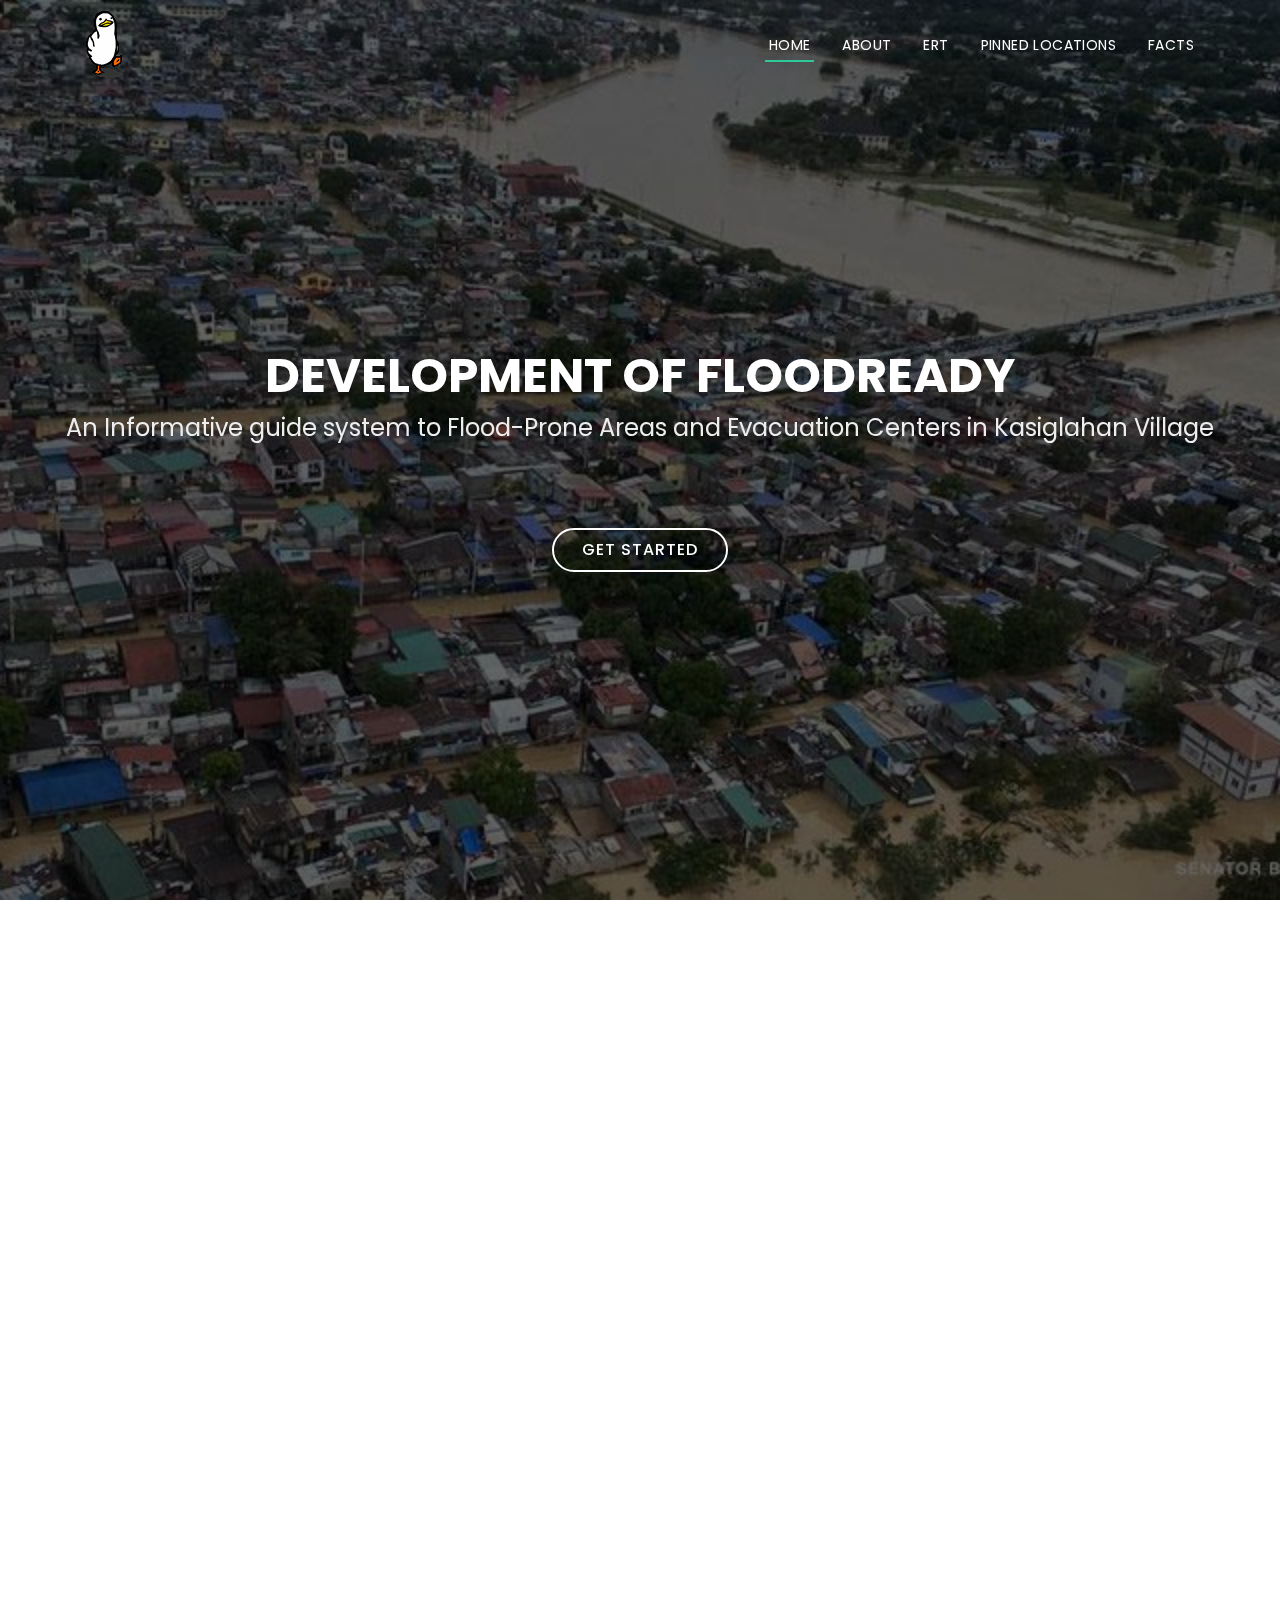
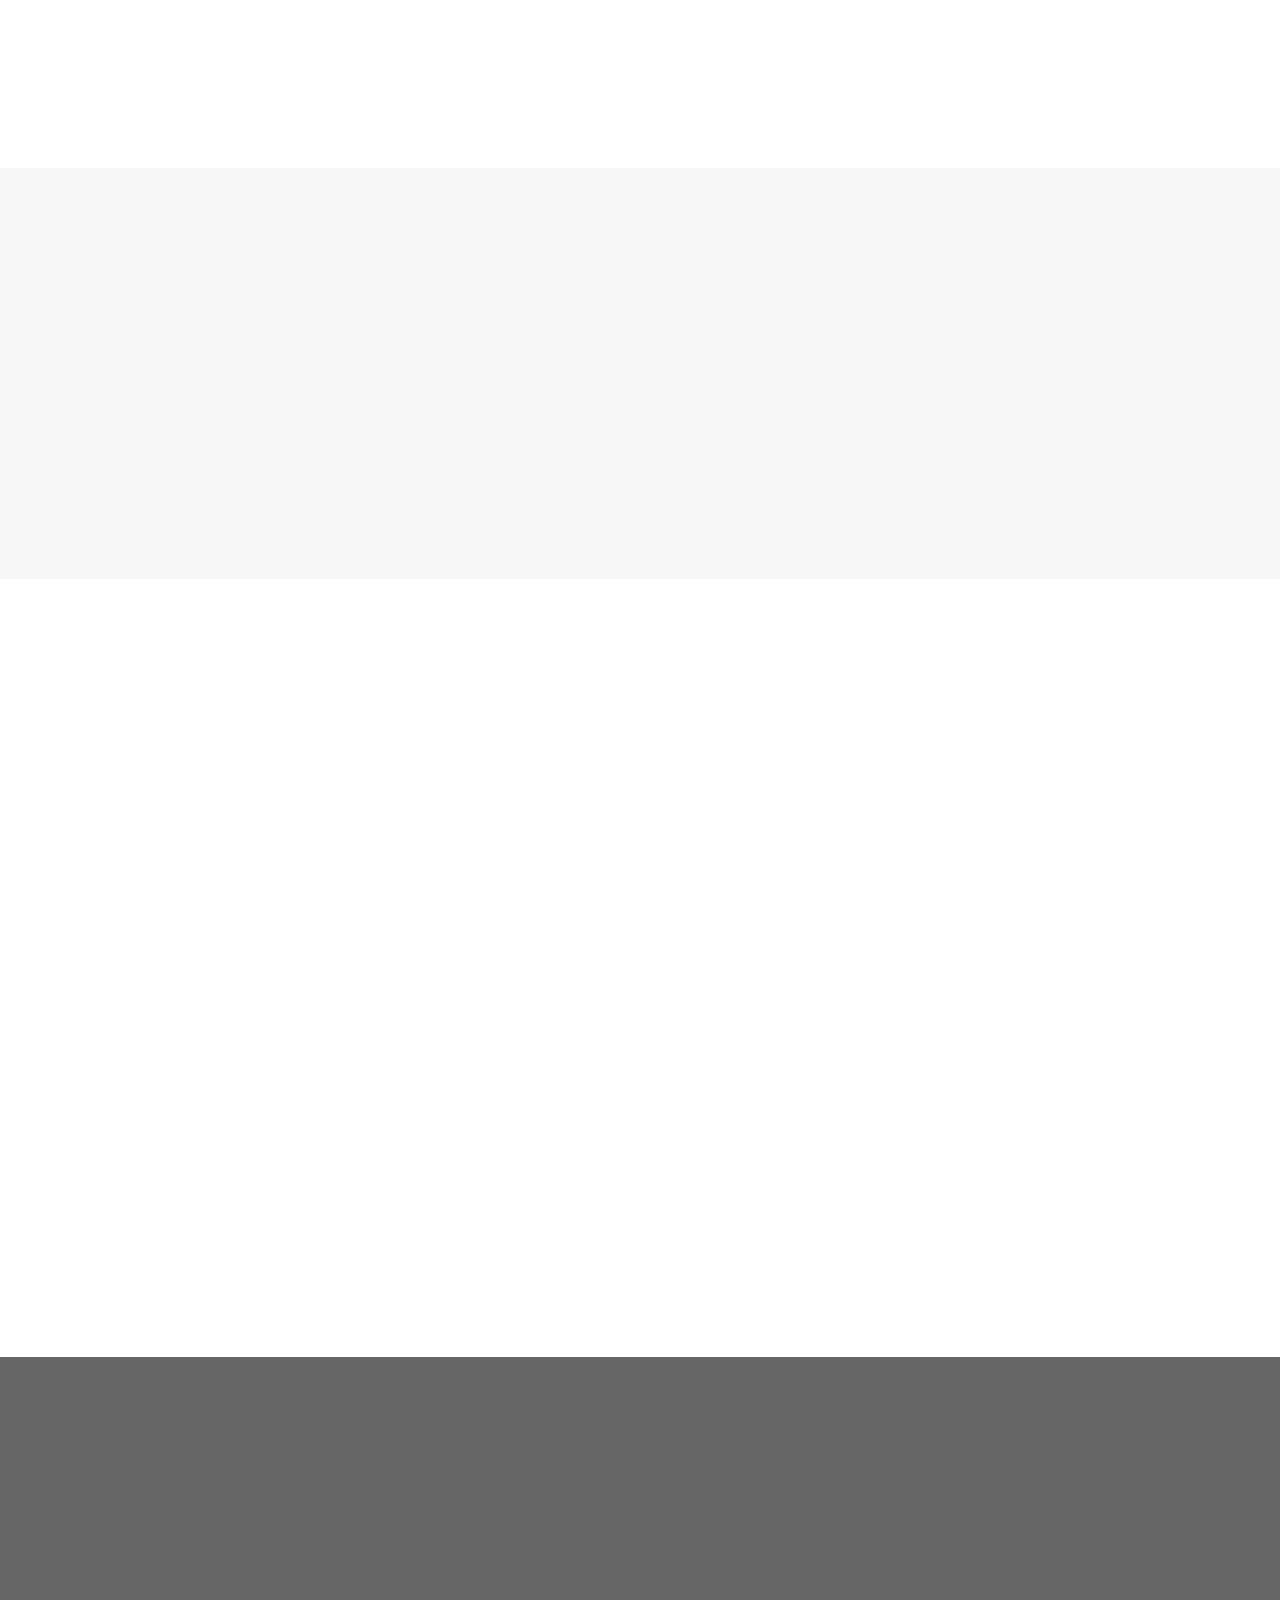
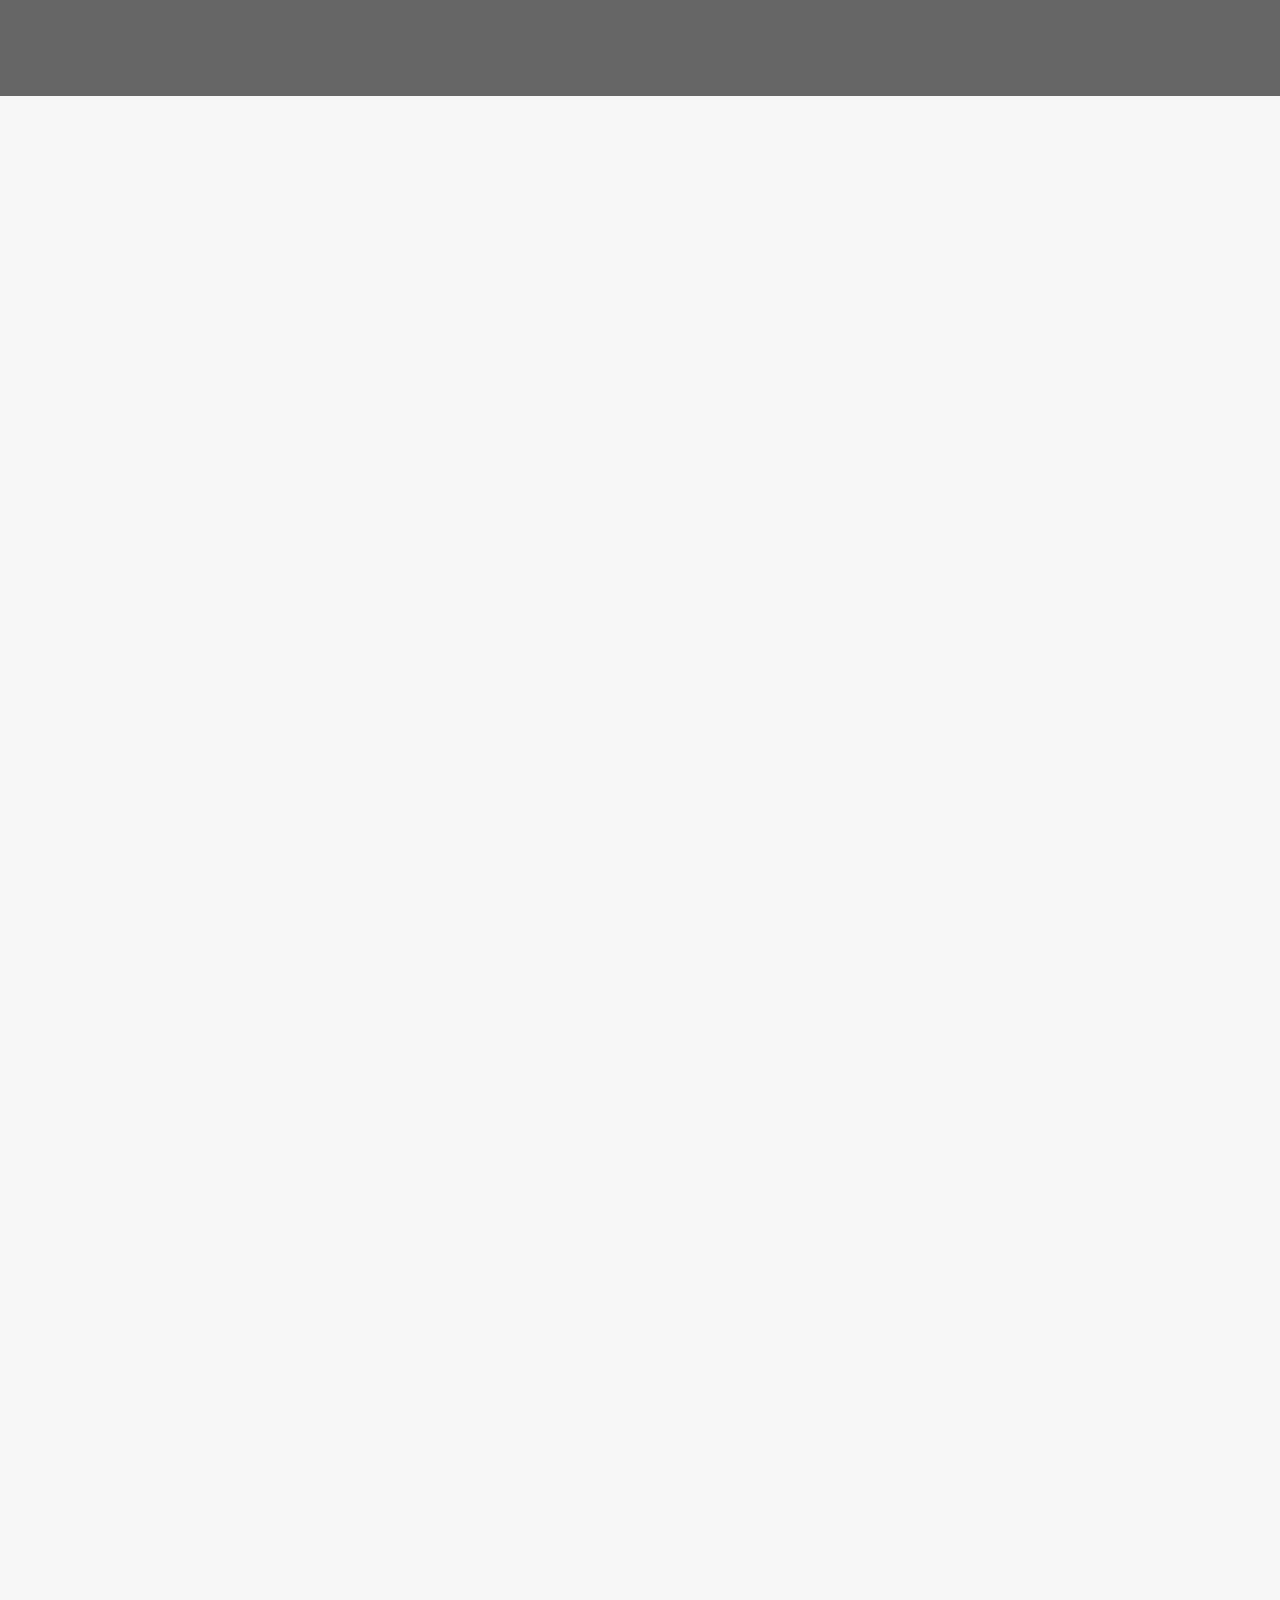
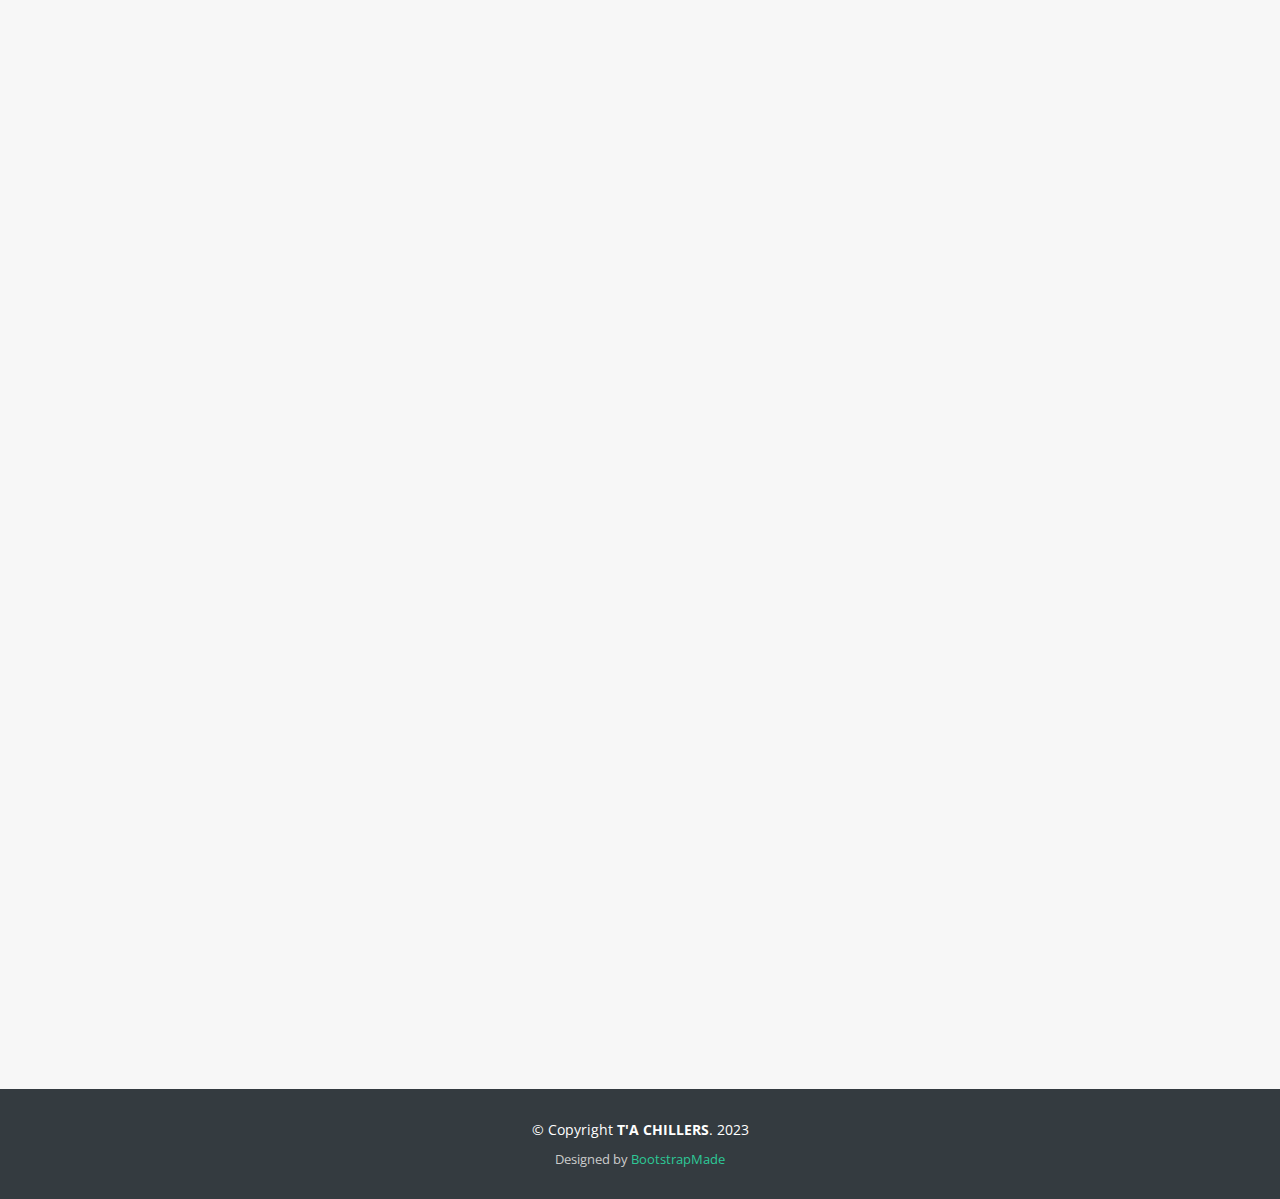
<file: index.html>
<!DOCTYPE html>
<html lang="en">

<head>
  <meta charset="utf-8">
  <meta content="width=device-width, initial-scale=1.0" name="viewport">

  <title> DEVELOPMENT OF FLOODREADY </title>
  <meta content="" name="description">
  <meta content="" name="keywords">

  <!-- Favicons -->
  <link href="assets/img/favicon2.gif" rel="icon">
  <link href="assets/img/apple-touch-icon.png" rel="apple-touch-icon">

  <!-- Google Fonts -->
  <link href="https://fonts.googleapis.com/css?family=Open+Sans:300,300i,400,400i,700,700i|Poppins:300,400,500,700" rel="stylesheet">

  <!-- Vendor CSS Files -->
  <link href="assets/vendor/aos/aos.css" rel="stylesheet">
  <link href="assets/vendor/bootstrap/css/bootstrap.min.css" rel="stylesheet">
  <link href="assets/vendor/bootstrap-icons/bootstrap-icons.css" rel="stylesheet">
  <link href="assets/vendor/boxicons/css/boxicons.min.css" rel="stylesheet">
  <link href="assets/vendor/glightbox/css/glightbox.min.css" rel="stylesheet">
  <link href="assets/vendor/swiper/swiper-bundle.min.css" rel="stylesheet">

  <!-- Template Main CSS File -->
  <link href="assets/css/style.css" rel="stylesheet">

</head>

<body>

  <!-- ======= Header ======= -->
  <header id="header" class="fixed-top d-flex align-items-center header-transparent">
    <div class="container d-flex justify-content-between align-items-center">

      <div id="logo">
        <a href="index.html"><img src="assets/img/XOsX (2).gif" alt=""></a>
        <!-- Uncomment below if you prefer to use a text logo -->
        <!--<h1><a href="index.html">TA CHILLERS</a></h1>-->
      </div>

      <nav id="navbar" class="navbar">
        <ul>
          <li><a class="nav-link scrollto active" href="#hero">Home</a></li>
          <li><a class="nav-link scrollto" href="#about">About</a></li>
          <li><a class="nav-link scrollto" href="#services">ERT</a></li>
          <li><a class="nav-link scrollto " href="#portfolio">PINNED LOCATIONS</a></li>
          <li><a class="nav-link scrollto" href="#contact">Facts</a></li>
        </ul>
        <i class="bi bi-list mobile-nav-toggle"></i>
      </nav><!-- .navbar -->
    </div>
  </header><!-- End Header -->

  <!-- ======= Hero Section ======= -->
  <section id="hero">
    <div class="hero-container" data-aos="zoom-in" data-aos-delay="100">
      <h1>DEVELOPMENT OF FLOODREADY</h1>
      <h2> An Informative guide system to Flood-Prone Areas and Evacuation Centers in Kasiglahan Village</h2>
      <iframe src="https://free.timeanddate.com/clock/i8w9whkj/n145/fn12/fs24/fcfff/tct/pct/ftb/bat0" frameborder="0" width="166" height="26" allowtransparency="true"></iframe>



      <a href="#about" class="btn-get-started">Get Started</a>
    </div>
  </section><!-- End Hero Section -->

  <main id="main">

    <!-- ======= About Section ======= -->
    <section id="about">
      <div class="container" data-aos="fade-up">
        <div class="row about-container">

          <div class="col-lg-6 content order-lg-1 order-2">
            <h2 class="title">Learn More About Us</h2>
            <p>
              The primary goal of this project is to provide individuals with essential information to prevent flood-related risks during the rainy season. 
			  The aim is to enable them to evacuate safely with their families to designated evacuation centers. 
			  The website offers details about the water levels in nearby rivers before they pose a threat to their residences. 
			  Additionally, it utilizes digital mapping to identify areas that are prone to frequent flooding during rainfall and highlights regions that are susceptible to rapid flooding during prolonged precipitation. 
			  Furthermore, the platform provides information on nearby locations where individuals can seek shelter for evacuation purposes.
            </p>

            <div class="icon-box" data-aos="fade-up" data-aos-delay="100">
              <div class="icon"><i class="bi bi-briefcase"></i></div>
              <h4 class="title"><a href="https://www.facebook.com/brgysanisidrodrrmoffce/">Barangay San Isidro Disaster Risk Reduction & Management Office</a></h4>
              <p class="description">Embracing unity, strengthening resilience. Barangay San Isidro DRRMO, empowering our community for a safer tomorrow.</p>
            </div>

            <div class="icon-box" data-aos="fade-up" data-aos-delay="200">
              <div class="icon"><i class="bi bi-card-checklist"></i></div>
              <h4 class="title"><a href="https://www.facebook.com/profile.php?id=100083386911370">Montalban Mdrrmo</a></h4>
              <p class="description">United in service, dedicated to safety. Montalban MDRRMO, your guardians of resilience and preparedness</p>
            </div>

            <div class="icon-box" data-aos="fade-up" data-aos-delay="300">
              <div class="icon"><i class="bi bi-binoculars"></i></div>
              <h4 class="title"><a href="https://www.facebook.com/rodriguezpolicestation">Rodriguez Municipal Police Station</a></h4>
              <p class="description">Safeguarding our community with honor and diligence. Rodriguez Municipal Police Station, committed to protecting and serving with unwavering resolve.</p>
            </div>

          </div>

          <div class="col-lg-6 background order-lg-2 order-1" data-aos="fade-left" data-aos-delay="100"></div>
        </div>

      </div>
    </section><!-- End About Section -->

    <!-- ======= Facts Section ======= -->
    <section id="facts">
      <div class="container" data-aos="fade-up">
        <div class="section-header">
          <h3 class="section-title">Typhoon Rai</h3>
          <p class="section-description">The strongest storm to make landfall in the Philippines in 2021, affecting 11 regions and 38 provinces. </p>
        </div>
        <div class="row counters">

          <div class="col-lg-3 col-6 text-center">
            <span data-purecounter-start="0" data-purecounter-end="405" data-purecounter-duration="1" class="purecounter"></span>
            <p>Are Dead</p>
          </div>

          <div class="col-lg-3 col-6 text-center">
            <span data-purecounter-start="0" data-purecounter-end="65" data-purecounter-duration="1" class="purecounter"></span>
            <p>Are Missing</p>
          </div>

          <div class="col-lg-3 col-6 text-center">
            <span data-purecounter-start="0" data-purecounter-end="1261" data-purecounter-duration="1" class="purecounter"></span>
            <p>Are Injured</p>
          </div>

          <div class="col-lg-3 col-6 text-center">
            <span data-purecounter-start="0" data-purecounter-end="20" data-purecounter-duration="1" class="purecounter"></span>
            <p>Tropical cyclones enter the Philippine area of responsibility yearly</p>
          </div>

        </div>

      </div>
    </section><!-- End Facts Section -->

    <!-- ======= Services Section ======= -->
    <section id="services">
      <div class="container" data-aos="fade-up">
        <div class="section-header">
          <h3 class="section-title">Emergency Response Team</h3>
          <p class="section-description">Be ready Be prepared </p>
        </div>
        <div class="row">
          <div class="col-lg-4 col-md-6" data-aos="zoom-in">
            <div class="box">
              <div class="icon"><a href="https://www.facebook.com/FireAndRescueVolunteerInc?paipv=0&eav=AfYhWZRGsOlSfZMVW_btF36sKJpoaueyaqSKs8v-8CHxougCQDqOU41KXHvW2nyN5uc&_rdr"><i class="bi bi-briefcase"></i></a></div>
              <h4 class="title"><a>FACE</a></h4>
              <p class="description">Fire and Rescue Volunteer Inc.</p>
            </div>
          </div>
          <div class="col-lg-4 col-md-6" data-aos="zoom-in">
            <div class="box">
              <div class="icon"><a href="https://www.facebook.com/profile.php?id=100069743749488"><i class="bi bi-card-checklist"></i></a></div>
              <h4 class="title"><a>ERT Rodriguez Chapter</a></h4>
              <p class="description">Eagle Response Team Rodriguez Chapter</p>
            </div>
          </div>
          <div class="col-lg-4 col-md-6" data-aos="zoom-in">
            <div class="box">
              <div class="icon"><a href="https://www.facebook.com/DILGBFP"><i class="bi bi-bar-chart"></i></a></div>
              <h4 class="title"><a>BFP</a></h4>
              <p class="description">Bureau of Fire Protection</p>
            </div>
          </div>

          <div class="col-lg-4 col-md-6" data-aos="zoom-in">
            <div class="box">
              <div class="icon"><a href="https://www.facebook.com/civildefensecalabarzon"><i class="bi bi-binoculars"></i></a></div>
              <h4 class="title"><a>CDC</a></h4>
              <p class="description">Civil Defense Calabarzon</p>
            </div>
          </div>
          <div class="col-lg-4 col-md-6" data-aos="zoom-in">
            <div class="box">
              <div class="icon"><a href="https://www.facebook.com/MarikinaRescue161"><i class="bi bi-brightness-high"></i></a></div>
              <h4 class="title"><a>Marikina City Rescue 161</a></h4>
              <p class="description">Public Service Reminder of Marikina City </p>
            </div>
          </div>
          <div class="col-lg-4 col-md-6" data-aos="zoom-in">
            <div class="box">
              <div class="icon"><a href="https://www.facebook.com/bert.Malanday"><i class="bi bi-calendar4-week"></i></a></div>
              <h4 class="title"><a>BERT</a></h4>
              <p class="description">Barangay Emergency Response Team - BERT- Malanday</p>
            </div>
          </div>
        </div>

      </div>
    </section><!-- End Services Section -->

    <!-- ======= Call To Action Section ======= -->
    <section id="call-to-action">
      <div class="container">
        <div class="row" data-aos="zoom-in">
          <div class="col-lg-9 text-center text-lg-start">
            <h3 class="cta-title">Call To Action</h3>
            <p class="cta-text"> To maintain and improve the capability to successfully work together to mitigate against, prepare for, respond to, and recover from all-hazards related emergencies and disasters.Prevent fatalities and injuries. Reduce damage to buildings, stock, and equipment. Protect the environment and the community. Accelerate the resumption of normal operations.</p>
          </div>
          <div class="col-lg-3 cta-btn-container text-center">
            <a class="cta-btn align-middle" href="https://redcross.org.ph/emergency-response-unit/">Call To Action</a>
          </div>
        </div>

      </div>
    </section><!-- End Call To Action Section -->

    <!-- ======= Portfolio Section ======= -->
    <section id="portfolio" class="portfolio">
      <div class="container" data-aos="fade-up">
        <div class="section-header">

          <h3 class="section-title">STREET VIEW OF THE MAP </h3>
          <iframe src="https://www.google.com/maps/embed?pb=!1m18!1m12!1m3!1d3858.407684570243!2d121.13612263040376!3d14.746046659362534!2m3!1f0!2f0!3f0!3m2!1i1024!2i768!4f13.1!3m3!1m2!1s0x3397bb31c23c735b%3A0x83c023e0b67a2e75!2sKasiglahan%20Village%2C%20Rodriguez%2C%20Rizal!5e0!3m2!1sen!2sph!4v1686938635204!5m2!1sen!2sph" width="100%" height="450" style="border:0;" allowfullscreen="" loading="lazy" referrerpolicy="no-referrer-when-downgrade"></iframe>"
          </iframe>
      
        <!--p class="section-description">LEGENDS</p>

       <br> <span><strong>Red = Critical</strong></span></br>
       <br><span><strong>Yellow = Mild</strong></span></br>
       <br><span><strong>Blue = Safe</strong></span></br>
       <br><span><strong>Green = Evacuation Center</strong></span></br>
      
        </div>
       
    </section><-- End Portfolio Section -->

    <!-- ======= Team Section ======= -->
    <section id="team">
      <div class="container" data-aos="fade-up">
        <div class="section-header">
          <h3 class="section-title">T'A CHILLERS</h3>
          <p class="section-description">Team Structure</p>
        </div>
        <div class="row">
          <div class="col-lg-3 col-md-6">
            <div class="member" data-aos="fade-up" data-aos-delay="100">
              <div class="pic"><img src="assets/img/1.jpg" alt=""></div>
              <h4>Aldrin Bendijo</h4>
              <span>Project Manager</span>
              <div class="social">
              </div>
            </div>
          </div>

          <div class="col-lg-3 col-md-6">
            <div class="member" data-aos="fade-up" data-aos-delay="200">
              <div class="pic"><img src="assets/img/2.jpg" alt=""></div>
              <h4>Jamir Cañellas</h4>
              <span>Developer</span>
              <div class="social">
              </div>
            </div>
          </div>

          <div class="col-lg-3 col-md-6">
            <div class="member" data-aos="fade-up" data-aos-delay="300">
              <div class="pic"><img src="assets/img/3.jpg" alt=""></div>
              <h4>Jayson Montebon</h4>
              <span>Ux/Ui Designer</span>
              <div class="social">
              </div>
            </div>
          </div>

          <div class="col-lg-3 col-md-6">
            <div class="member" data-aos="fade-up" data-aos-delay="400">
              <div class="pic"><img src="assets/img/4.png" alt=""></div>
              <h4>Gel-Andrew Villar</h4>
              <span>Business Analyst</span>
              <div class="social">
              </div>
            </div>
          </div>

          <div class="col-lg-3 col-md-6">
            <div class="member" data-aos="fade-up" data-aos-delay="400">
              <div class="pic"><img src="assets/img/5.png" alt=""></div>
              <h4> Ryan Casey Baltazar</h4>
              <span>Software Architect</span>
              <div class="social">
              </div>
            </div>
          </div>
        </div>

      </div>
    </section><!-- End Team Section -->

    <!-- ======= Contact Section ======= -->
    <section id="contact">
      <div class="container">
        <div class="section-header">
          <h3 class="section-title">MONTALBAN EMERGENCY RESPONSE HOTLINES</h3>
          <p class="section-description">

            <br> MDRRMO/Rescue: <strong> 0969-6144825 / 0915-0016988</strong> </br>
            <br> Montalban Health Office: <strong> 0938-1923590 / 0995-2093237</strong></br>
            <br> Philippine National Police:<strong> (02)633-9263 / 0999-1955988</strong> </br>
            <br> Bureau of Fire Protection:<strong> (02)8584-3498 / 0966-3263209</strong> </p></br>
        </div>
      </div>

      <!-- Uncomment below if you wan to use dynamic maps -->
      <iframe src="https://www.google.com/maps/d/u/4/embed?mid=1OUoPQ1s_6qSXSbgLMduymXJyoBpGIe0&ehbc=2E312F" width="120%" height="500" frameborder="0" style="border:0" allowfullscreen></iframe>
      <div class="section-header">
    </section><!-- End Contact Section -->

  </main><!-- End #main -->

  <!-- ======= Footer ======= -->
  <footer id="footer">
    <div class="footer-top">
      <div class="container">

      </div>
    </div>

    <div class="container">
      <div class="copyright">
        &copy; Copyright <strong>T'A CHILLERS</strong>. 2023
      </div>
      <div class="credits">
        <!--
        All the links in the footer should remain intact.
        You can delete the links only if you purchased the pro version.
        Licensing information: https://bootstrapmade.com/license/
        Purchase the pro version with working PHP/AJAX contact form: https://bootstrapmade.com/buy/?theme=Regna
      -->
        Designed by <a href="https://bootstrapmade.com/">BootstrapMade</a>
      </div>
    </div>
  </footer><!-- End Footer -->

  <a href="#" class="back-to-top d-flex align-items-center justify-content-center"><i class="bi bi-arrow-up-short"></i></a>

  <!-- Vendor JS Files -->
  <script src="assets/vendor/purecounter/purecounter_vanilla.js"></script>
  <script src="assets/vendor/aos/aos.js"></script>
  <script src="assets/vendor/bootstrap/js/bootstrap.bundle.min.js"></script>
  <script src="assets/vendor/glightbox/js/glightbox.min.js"></script>
  <script src="assets/vendor/isotope-layout/isotope.pkgd.min.js"></script>
  <script src="assets/vendor/swiper/swiper-bundle.min.js"></script>
  <script src="assets/vendor/php-email-form/validate.js"></script>

  <!-- Template Main JS File -->
  <script src="assets/js/main.js"></script>

</body>

</html>
</file>
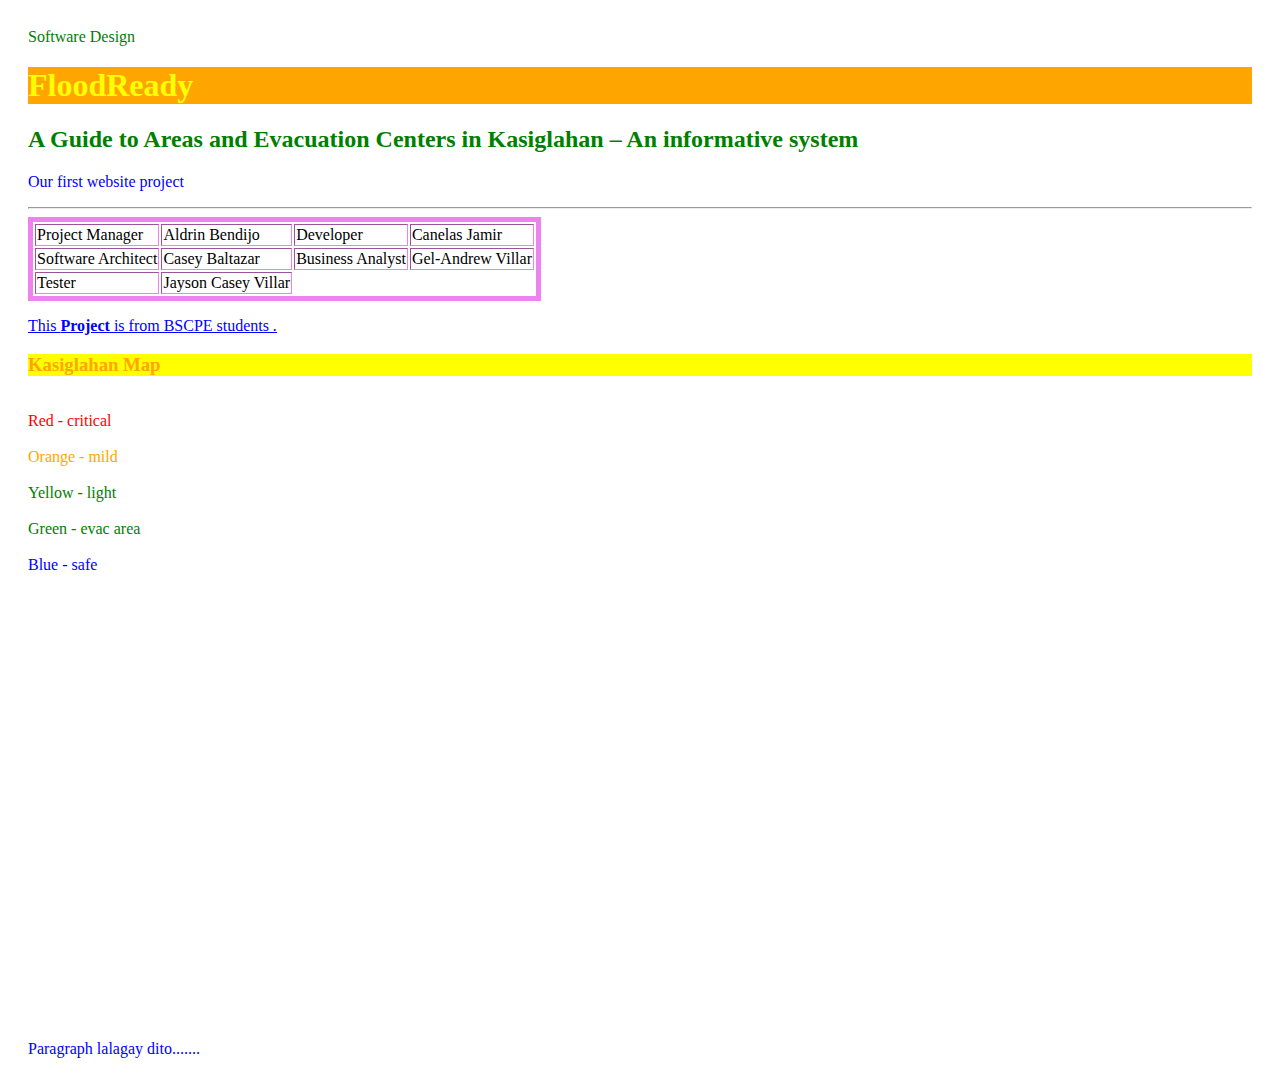
<file: VSCODE/index.html>
<html>
    <head>
    	<link rel="stylesheet" href="style.css"
        <title>Software Design</title>
    </head>
    <body>
        <h1><strong>FloodReady</strong></h1>
        <h2>A Guide to Areas and Evacuation Centers in Kasiglahan – An informative system</h2>
        <p>Our first website project</p>
        <hr>
        <table border="1">
	    	<tr>
		    	<td>Project Manager</td>
		    	<td>Aldrin Bendijo</td>
		    	<td>Developer </td>
		    	<td>Canelas Jamir</td>
	        </tr>
	        <tr>
		    	<td>Software Architect </td>
		    	<td>Casey Baltazar</td>
		    	<td>Business Analyst</td>
		    	<td>Gel-Andrew Villar</td>
	    	</tr>
	    	<tr>
	    		<td>Tester</td>
	    		<td>Jayson Casey Villar</td>
	    	</tr>
        </table>

        <p><u>This <strong>Project</strong> is from BSCPE students <em>.</em></u></p>
        <h3>Kasiglahan Map</h3>
        <br><comment1>Red - critical</comment1></br>
        <br><comment2>Orange - mild</comment2></br>
        <br><comment3>Yellow - light</comment3> </br>
        <br><comment4>Green - evac area</comment4> </br>
        <br><comment5>Blue - safe</comment5></br>

        <iframe src="https://www.google.com/maps/embed?pb=!1m18!1m12!1m3!1d3858.4070409141473!2d121.13561301131084!3d14.746082973437607!2m3!1f0!2f0!3f0!3m2!1i1024!2i768!4f13.1!3m3!1m2!1s0x3397bb31c23c735b%3A0x83c023e0b67a2e75!2sKasiglahan%20Village%2C%20Rodriguez%2C%20Rizal!5e0!3m2!1sen!2sph!4v1685190831998!5m2!1sen!2sph" width="600" height="450" style="border:0;" allowfullscreen="" loading="lazy" referrerpolicy="no-referrer-when-downgrade"></iframe>
     
        <p>Paragraph lalagay dito.......</p>

    </body>
    <!--Paragraph-->
  
</html>
</file>
<file: VSCODE/style.css>
body {
	color:green;
	padding:20px;
}

h1 {
	color:yellow;
	background: orange;
}

p {
	color: blue;
}

table {
	color: black;
	border:5px solid violet;
}

h3 {
	color:Orange;
	background:yellow;
}

comment1 {
	color:red;
}

comment2 {
	color:orange;
}

comment3 {
	color:middle;
}

comment4 {
	color:green;
}
comment5 {
	color:blue;
}

tr {}

td {}
</file>
<file: assets/css/style.css>
/**
* Template Name: Regna
* Updated: Mar 10 2023 with Bootstrap v5.2.3
* Template URL: https://bootstrapmade.com/regna-bootstrap-onepage-template/
* Author: BootstrapMade.com
* License: https://bootstrapmade.com/license/
*/

/*--------------------------------------------------------------
# General
--------------------------------------------------------------*/
body {
  background: #fff;
  color: #666666;
  font-family: "Open Sans", sans-serif;
}

a {
  color: #2dc997;
  text-decoration: none;
}

a:hover,
a:active,
a:focus {
  color: #2dca98;
  outline: none;
  text-decoration: none;
}

p {
  padding: 0;
  margin: 0 0 30px 0;
}

h1,
h2,
h3,
h4,
h5,
h6 {
  font-family: "Poppins", sans-serif;
  font-weight: 400;
  margin: 0 0 20px 0;
  padding: 0;
}

/*--------------------------------------------------------------
# Back to top button
--------------------------------------------------------------*/
.back-to-top {
  position: fixed;
  visibility: hidden;
  opacity: 0;
  right: 15px;
  bottom: 15px;
  z-index: 996;
  background: #2dc997;
  width: 40px;
  height: 40px;
  border-radius: 4px;
  transition: all 0.4s;
}

.back-to-top i {
  font-size: 28px;
  color: #fff;
  line-height: 0;
}

.back-to-top:hover {
  background: #49d6a9;
  color: #fff;
}

.back-to-top.active {
  visibility: visible;
  opacity: 1;
}

/*--------------------------------------------------------------
# Disable AOS delay on mobile
--------------------------------------------------------------*/
@media screen and (max-width: 768px) {
  [data-aos-delay] {
    transition-delay: 0 !important;
  }
}

/*--------------------------------------------------------------
# Header
--------------------------------------------------------------*/
#header {
  height: 90px;
  transition: all 0.5s;
  z-index: 997;
  background: rgba(52, 59, 64, 0.9);
}

#header #logo h1 {
  font-size: 32px;
  margin: 0;
  line-height: 1;
  font-family: "Poppins", sans-serif;
  font-weight: 700;
  letter-spacing: 3px;
  text-transform: uppercase;
}

#header #logo h1 a,
#header #logo h1 a:hover {
  color: #fff;
}

#header #logo img {
  padding: 0;
  margin: 0;
}

#header.header-transparent {
  background: transparent;
}

#header.header-scrolled {
  background: rgba(52, 59, 64, 0.9);
  height: 70px;
  transition: all 0.5s;
}

.scrolled-offset {
  margin-top: 70px;
}

/*--------------------------------------------------------------
# Navigation Menu
--------------------------------------------------------------*/
/**
* Desktop Navigation 
*/
.navbar {
  padding: 0;
}

.navbar ul {
  margin: 0;
  padding: 0;
  display: flex;
  list-style: none;
  align-items: center;
}

.navbar li {
  position: relative;
}

.navbar>ul>li {
  white-space: nowrap;
  padding: 10px 0 10px 24px;
}

.navbar a,
.navbar a:focus {
  display: flex;
  align-items: center;
  justify-content: space-between;
  font-family: "Poppins", sans-serif;
  color: #fff;
  font-size: 14px;
  padding: 0 4px;
  white-space: nowrap;
  transition: 0.3s;
  letter-spacing: 0.4px;
  position: relative;
  text-transform: uppercase;
}

.navbar a i,
.navbar a:focus i {
  font-size: 12px;
  line-height: 0;
  margin-left: 5px;
}

.navbar>ul>li>a:before {
  content: "";
  position: absolute;
  width: 100%;
  height: 2px;
  bottom: -6px;
  left: 0;
  background-color: #2dc997;
  visibility: hidden;
  transform: scaleX(0);
  transition: all 0.3s ease-in-out 0s;
}

.navbar a:hover:before,
.navbar li:hover>a:before,
.navbar .active:before {
  visibility: visible;
  transform: scaleX(1);
}

.navbar a:hover,
.navbar .active,
.navbar .active:focus,
.navbar li:hover>a {
  color: #fff;
}

.navbar .dropdown ul {
  display: block;
  position: absolute;
  left: 24px;
  top: calc(100% + 30px);
  margin: 0;
  padding: 10px 0;
  z-index: 99;
  opacity: 0;
  visibility: hidden;
  background: #fff;
  box-shadow: 0px 0px 30px rgba(127, 137, 161, 0.25);
  transition: 0.3s;
}

.navbar .dropdown ul li {
  min-width: 200px;
}

.navbar .dropdown ul a {
  padding: 10px 20px;
  font-size: 14px;
  text-transform: none;
  color: #666666;
}

.navbar .dropdown ul a i {
  font-size: 12px;
}

.navbar .dropdown ul a:hover,
.navbar .dropdown ul .active:hover,
.navbar .dropdown ul li:hover>a {
  color: #2dc997;
}

.navbar .dropdown:hover>ul {
  opacity: 1;
  top: 100%;
  visibility: visible;
}

.navbar .dropdown .dropdown ul {
  top: 0;
  left: calc(100% - 30px);
  visibility: hidden;
}

.navbar .dropdown .dropdown:hover>ul {
  opacity: 1;
  top: 0;
  left: 100%;
  visibility: visible;
}

@media (max-width: 1366px) {
  .navbar .dropdown .dropdown ul {
    left: -90%;
  }

  .navbar .dropdown .dropdown:hover>ul {
    left: -100%;
  }
}

/**
* Mobile Navigation 
*/
.mobile-nav-toggle {
  color: #fff;
  font-size: 28px;
  cursor: pointer;
  display: none;
  line-height: 0;
  transition: 0.5s;
}

@media (max-width: 991px) {
  .mobile-nav-toggle {
    display: block;
  }

  .navbar ul {
    display: none;
  }
}

.navbar-mobile {
  position: fixed;
  overflow: hidden;
  top: 0;
  right: 0;
  left: 0;
  bottom: 0;
  background: rgba(77, 77, 77, 0.9);
  transition: 0.3s;
  z-index: 999;
}

.navbar-mobile .mobile-nav-toggle {
  position: absolute;
  top: 15px;
  right: 15px;
}

.navbar-mobile ul {
  display: block;
  position: absolute;
  top: 55px;
  right: 15px;
  bottom: 15px;
  left: 15px;
  padding: 10px 0;
  background-color: #fff;
  overflow-y: auto;
  transition: 0.3s;
}

.navbar-mobile>ul>li {
  padding: 0;
}

.navbar-mobile a:hover:before,
.navbar-mobile li:hover>a:before,
.navbar-mobile .active:before {
  visibility: hidden;
}

.navbar-mobile a,
.navbar-mobile a:focus {
  padding: 10px 20px;
  font-size: 15px;
  color: #666666;
}

.navbar-mobile a:hover,
.navbar-mobile .active,
.navbar-mobile li:hover>a {
  color: #2dc997;
}

.navbar-mobile .getstarted,
.navbar-mobile .getstarted:focus {
  margin: 15px;
}

.navbar-mobile .dropdown ul {
  position: static;
  display: none;
  margin: 10px 20px;
  padding: 10px 0;
  z-index: 99;
  opacity: 1;
  visibility: visible;
  background: #fff;
  box-shadow: 0px 0px 30px rgba(127, 137, 161, 0.25);
}

.navbar-mobile .dropdown ul li {
  min-width: 200px;
}

.navbar-mobile .dropdown ul a {
  padding: 10px 20px;
}

.navbar-mobile .dropdown ul a i {
  font-size: 12px;
}

.navbar-mobile .dropdown ul a:hover,
.navbar-mobile .dropdown ul .active:hover,
.navbar-mobile .dropdown ul li:hover>a {
  color: #2dc997;
}

.navbar-mobile .dropdown>.dropdown-active {
  display: block;
}

/*--------------------------------------------------------------
# Hero Section
--------------------------------------------------------------*/
#hero {
  width: 100%;
  height: 100vh;
  background: url(../img/hero-bg.jpg) top center;
  background-size: cover;
  position: relative;
}

@media (min-width: 1024px) {
  #hero {
    background-attachment: fixed;
  }
}

#hero:before {
  content: "";
  background: rgba(0, 0, 0, 0.6);
  position: absolute;
  bottom: 0;
  top: 0;
  left: 0;
  right: 0;
}

#hero .hero-container {
  position: absolute;
  bottom: 0;
  top: 0;
  left: 0;
  right: 0;
  display: flex;
  justify-content: center;
  align-items: center;
  flex-direction: column;
  text-align: center;
}

#hero h1 {
  margin: 30px 0 10px 0;
  font-size: 48px;
  font-weight: 700;
  line-height: 56px;
  text-transform: uppercase;
  color: #fff;
}

@media (max-width: 768px) {
  #hero h1 {
    font-size: 28px;
    line-height: 36px;
  }
}

#hero h2 {
  color: #eee;
  margin-bottom: 50px;
  font-size: 24px;
}

@media (max-width: 768px) {
  #hero h2 {
    font-size: 18px;
    line-height: 24px;
    margin-bottom: 30px;
  }
}

#hero .btn-get-started {
  font-family: "Poppins", sans-serif;
  text-transform: uppercase;
  font-weight: 500;
  font-size: 16px;
  letter-spacing: 1px;
  display: inline-block;
  padding: 8px 28px;
  border-radius: 50px;
  transition: 0.5s;
  margin: 10px;
  border: 2px solid #fff;
  color: #fff;
}

#hero .btn-get-started:hover {
  background: #2dc997;
  border: 2px solid #2dc997;
}

/*--------------------------------------------------------------
# Sections
--------------------------------------------------------------*/
section {
  overflow: hidden;
}

/* Sections Header
--------------------------------*/
.section-header .section-title {
  font-size: 32px;
  color: #111;
  text-transform: uppercase;
  text-align: center;
  font-weight: 700;
  margin-bottom: 5px;
}

.section-header .section-description {
  text-align: center;
  padding-bottom: 40px;
  color: #999;
}

/*--------------------------------------------------------------
# Breadcrumbs
--------------------------------------------------------------*/
.breadcrumbs {
  padding: 20px 0;
  background-color: whitesmoke;
  min-height: 40px;
  margin-top: 92px;
}

.breadcrumbs h2 {
  font-size: 24px;
  font-weight: 300;
  margin: 0;
}

@media (max-width: 992px) {
  .breadcrumbs h2 {
    margin: 0 0 10px 0;
  }
}

.breadcrumbs ol {
  display: flex;
  flex-wrap: wrap;
  list-style: none;
  padding: 0;
  margin: 0;
  font-size: 14px;
}

.breadcrumbs ol li+li {
  padding-left: 10px;
}

.breadcrumbs ol li+li::before {
  display: inline-block;
  padding-right: 10px;
  color: #6c757d;
  content: "/";
}

@media (max-width: 768px) {
  .breadcrumbs .d-flex {
    display: block !important;
  }

  .breadcrumbs ol {
    display: block;
  }

  .breadcrumbs ol li {
    display: inline-block;
  }
}

/* About Us Section
--------------------------------*/
#about {
  background: #fff;
  padding: 80px 0;
}

#about .about-container .background {
  min-height: 300px;
  background: url(../img/about-img.jpg) center top no-repeat;
  margin-bottom: 10px;
}

#about .about-container .content {
  background: #fff;
}

#about .about-container .title {
  color: #333;
  font-weight: 700;
  font-size: 32px;
}

@media (max-width: 768px) {
  #about .about-container .title {
    padding-top: 15px;
  }
}

#about .about-container p {
  line-height: 26px;
}

#about .about-container p:last-child {
  margin-bottom: 0;
}

#about .about-container .icon-box {
  background: #fff;
  background-size: cover;
  padding: 0 0 30px 0;
}

#about .about-container .icon-box .icon {
  float: left;
  background: #fff;
  width: 64px;
  height: 64px;
  display: flex;
  justify-content: center;
  align-items: center;
  flex-direction: column;
  text-align: center;
  border-radius: 50%;
  border: 2px solid #2dc997;
}

#about .about-container .icon-box .icon i {
  color: #2dc997;
  font-size: 24px;
  line-height: 0;
}

#about .about-container .icon-box .title {
  margin-left: 80px;
  font-weight: 500;
  margin-bottom: 5px;
  font-size: 18px;
  text-transform: uppercase;
}

#about .about-container .icon-box .title a {
  color: #111;
}

#about .about-container .icon-box .description {
  margin-left: 80px;
  line-height: 24px;
  font-size: 14px;
}

/* Facts Section
--------------------------------*/
#facts {
  background: #f7f7f7;
  padding: 80px 0 60px 0;
}

#facts .counters span {
  font-size: 48px;
  display: block;
  color: #2dc997;
}

#facts .counters p {
  padding: 0;
  margin: 0 0 20px 0;
  font-family: "Poppins", sans-serif;
  font-size: 14px;
}

/* Services Section
--------------------------------*/
#services {
  background: #fff;
  background-size: cover;
  padding: 80px 0 60px 0;
}

#services .box {
  padding: 50px 20px;
  margin-bottom: 50px;
  text-align: center;
  border: 1px solid #e6e6e6;
  height: 200px;
  position: relative;
  background: #fafafa;
}

#services .icon {
  position: absolute;
  top: -36px;
  left: calc(50% - 36px);
  transition: 0.2s;
  border-radius: 50%;
  border: 6px solid #fff;
  display: flex;
  justify-content: center;
  align-items: center;
  flex-direction: column;
  text-align: center;
  width: 72px;
  height: 72px;
  background: #2dc997;
}

#services .icon a {
  display: inline-block;
}

#services .icon i {
  color: #fff;
  font-size: 24px;
  line-height: 0;
}

#services .box:hover .icon {
  background: #fff;
  border: 2px solid #2dc997;
}

#services .box:hover .icon i {
  color: #2dc997;
}

#services .box:hover .icon a {
  color: #2dc997;
}

#services .title {
  font-weight: 700;
  font-size: 18px;
  margin-bottom: 15px;
  text-transform: uppercase;
}

#services .title a {
  color: #111;
}

#services .description {
  font-size: 14px;
  line-height: 24px;
}

/* Call To Action Section
--------------------------------*/
#call-to-action {
  background: linear-gradient(rgba(0, 0, 0, 0.6), rgba(0, 0, 0, 0.6)), url(../img/call-to-action-bg.jpg) fixed center center;
  background-size: cover;
  padding: 80px 0;
}

@media (max-width: 1024px) {
  #call-to-action {
    background-attachment: scroll;
  }
}

#call-to-action .cta-title {
  color: #fff;
  font-size: 28px;
  font-weight: 700;
}

#call-to-action .cta-text {
  color: #fff;
}

@media (min-width: 769px) {
  #call-to-action .cta-btn-container {
    display: flex;
    align-items: center;
    justify-content: flex-end;
  }
}

#call-to-action .cta-btn {
  font-family: "Poppins", sans-serif;
  text-transform: uppercase;
  font-weight: 500;
  font-size: 16px;
  letter-spacing: 1px;
  display: inline-block;
  padding: 8px 30px;
  border-radius: 50px;
  transition: 0.5s;
  margin: 10px;
  border: 2px solid #fff;
  color: #fff;
}

#call-to-action .cta-btn:hover {
  background: #2dc997;
  border: 2px solid #2dc997;
}

/* Portfolio Section
--------------------------------*/
#portfolio {
  background: #f7f7f7;
  padding: 80px 0;
}

#portfolio #portfolio-flters {
  padding: 0;
  margin: 0 auto 25px auto;
  list-style: none;
  text-align: center;
  border-radius: 50px;
}

#portfolio #portfolio-flters li {
  cursor: pointer;
  display: inline-block;
  padding: 12px 18px 14px 18px;
  font-size: 14px;
  font-weight: 500;
  line-height: 1;
  color: #666666;
  margin: 0 5px 10px 5px;
  transition: all ease-in-out 0.3s;
  background: white;
  border-radius: 4px;
}

#portfolio #portfolio-flters li:hover,
#portfolio #portfolio-flters li.filter-active {
  color: #fff;
  background: #2dc997;
}

#portfolio #portfolio-flters li:last-child {
  margin-right: 0;
}

#portfolio .portfolio-item {
  margin-bottom: 30px;
  overflow: hidden;
}

#portfolio .portfolio-item img {
  position: relative;
  top: 0;
  transition: all 0.6s cubic-bezier(0.645, 0.045, 0.355, 1);
}

#portfolio .portfolio-item .portfolio-info {
  opacity: 0;
  position: absolute;
  left: 12px;
  right: 12px;
  bottom: -50px;
  z-index: 3;
  transition: all ease-in-out 0.3s;
  background: #2dc997;
  padding: 15px 20px;
}

#portfolio .portfolio-item .portfolio-info h4 {
  font-size: 18px;
  color: #fff;
  font-weight: 600;
}

#portfolio .portfolio-item .portfolio-info p {
  color: #fff;
  font-size: 14px;
  margin-bottom: 0;
}

#portfolio .portfolio-item .portfolio-info .preview-link,
#portfolio .portfolio-item .portfolio-info .details-link {
  position: absolute;
  right: 50px;
  font-size: 24px;
  top: calc(50% - 18px);
  color: white;
  transition: ease-in-out 0.3s;
}

#portfolio .portfolio-item .portfolio-info .preview-link:hover,
#portfolio .portfolio-item .portfolio-info .details-link:hover {
  color: #a4ebd4;
}

#portfolio .portfolio-item .portfolio-info .details-link {
  right: 15px;
}

#portfolio .portfolio-item:hover img {
  top: -30px;
}

#portfolio .portfolio-item:hover .portfolio-info {
  opacity: 1;
  bottom: 0;
}

/*--------------------------------------------------------------
# Portfolio Details
--------------------------------------------------------------*/
.portfolio-details {
  padding-top: 40px;
}

.portfolio-details .portfolio-details-slider img {
  width: 100%;
}

.portfolio-details .portfolio-details-slider .swiper-pagination {
  margin-top: 20px;
  position: relative;
}

.portfolio-details .portfolio-details-slider .swiper-pagination .swiper-pagination-bullet {
  width: 12px;
  height: 12px;
  background-color: #fff;
  opacity: 1;
  border: 1px solid #2dc997;
}

.portfolio-details .portfolio-details-slider .swiper-pagination .swiper-pagination-bullet-active {
  background-color: #2dc997;
}

.portfolio-details .portfolio-info {
  padding: 30px;
  box-shadow: 0px 0 30px rgba(102, 102, 102, 0.08);
}

.portfolio-details .portfolio-info h3 {
  font-size: 22px;
  font-weight: 700;
  margin-bottom: 20px;
  padding-bottom: 20px;
  border-bottom: 1px solid #eee;
}

.portfolio-details .portfolio-info ul {
  list-style: none;
  padding: 0;
  font-size: 15px;
}

.portfolio-details .portfolio-info ul li+li {
  margin-top: 10px;
}

.portfolio-details .portfolio-description {
  padding-top: 30px;
}

.portfolio-details .portfolio-description h2 {
  font-size: 26px;
  font-weight: 700;
  margin-bottom: 20px;
}

.portfolio-details .portfolio-description p {
  padding: 0;
}

/* Team Section
--------------------------------*/
#team {
  background: #fff;
  padding: 80px 0 60px 0;
}

#team .member {
  text-align: center;
  margin-bottom: 20px;
}

#team .member .pic {
  margin-bottom: 15px;
  overflow: hidden;
  height: 260px;
}

#team .member .pic img {
  max-width: 100%;
}

#team .member h4 {
  font-weight: 700;
  margin-bottom: 2px;
  font-size: 18px;
}

#team .member span {
  font-style: italic;
  display: block;
  font-size: 13px;
}

#team .member .social {
  margin-top: 15px;
}

#team .member .social a {
  color: #b3b3b3;
}

#team .member .social a:hover {
  color: #2dc997;
}

#team .member .social i {
  font-size: 18px;
  margin: 0 2px;
}

/* Contact Section
--------------------------------*/
#contact {
  background: #f7f7f7;
  padding: 80px 0 40px 0;
}

#contact #google-map {
  height: 300px;
  margin-bottom: 20px;
}

#contact .info {
  color: #333333;
}

#contact .info i {
  font-size: 32px;
  color: #2dc997;
  float: left;
  line-height: 0;
}

#contact .info p {
  padding: 0 0 10px 50px;
  margin-bottom: 20px;
  line-height: 22px;
  font-size: 14px;
}

#contact .info .email p {
  padding-top: 5px;
}

#contact .social-links {
  padding: 20px 0;
}

#contact .social-links a {
  font-size: 18px;
  background: #333;
  color: #fff;
  line-height: 1;
  border-radius: 50%;
  text-align: center;
  width: 36px;
  height: 36px;
  transition: 0.3s;
  display: inline-flex;
  align-items: center;
  justify-content: center;
}

#contact .social-links a i {
  line-height: 0;
}

#contact .social-links a:hover {
  background: #2dc997;
  color: #fff;
}

#contact .php-email-form .error-message {
  display: none;
  color: #fff;
  background: #ed3c0d;
  text-align: left;
  padding: 15px;
  font-weight: 600;
}

#contact .php-email-form .error-message br+br {
  margin-top: 25px;
}

#contact .php-email-form .sent-message {
  display: none;
  color: #fff;
  background: #18d26e;
  text-align: center;
  padding: 15px;
  font-weight: 600;
}

#contact .php-email-form .loading {
  display: none;
  background: #fff;
  text-align: center;
  padding: 15px;
}

#contact .php-email-form .loading:before {
  content: "";
  display: inline-block;
  border-radius: 50%;
  width: 24px;
  height: 24px;
  margin: 0 10px -6px 0;
  border: 3px solid #18d26e;
  border-top-color: #eee;
  animation: animate-loading 1s linear infinite;
}

#contact .php-email-form input,
#contact .php-email-form textarea {
  border-radius: 0;
  box-shadow: none;
  font-size: 14px;
}

#contact .php-email-form input::focus,
#contact .php-email-form textarea::focus {
  background-color: #2dc997;
}

#contact .php-email-form button[type=submit] {
  background: #2dc997;
  border: 0;
  padding: 10px 24px;
  color: #fff;
  transition: 0.4s;
}

#contact .php-email-form button[type=submit]:hover {
  background: #51d8ad;
}

@keyframes animate-loading {
  0% {
    transform: rotate(0deg);
  }

  100% {
    transform: rotate(360deg);
  }
}

/*--------------------------------------------------------------
# Footer
--------------------------------------------------------------*/
#footer {
  background: #343b40;
  padding: 30px 0;
  color: #fff;
  font-size: 14px;
}

#footer .copyright {
  text-align: center;
}

#footer .credits {
  padding-top: 10px;
  text-align: center;
  font-size: 13px;
  color: #ccc;
}
</file>
